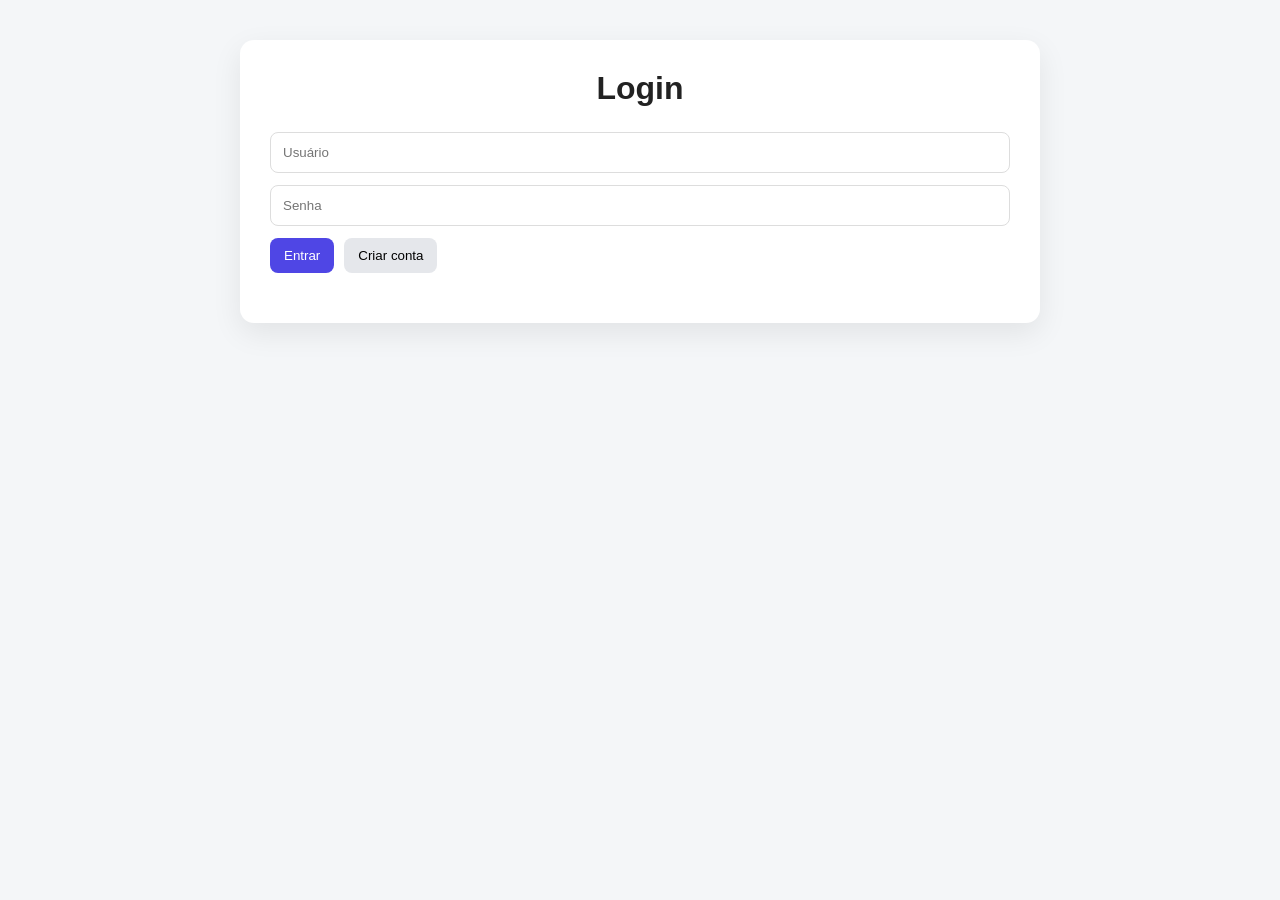
<file: frontend/index.html>
<!DOCTYPE html>
<html lang="pt-BR">
<head>
  <meta charset="UTF-8">
  <meta name="viewport" content="width=device-width, initial-scale=1.0">
  <title>Tarefas</title>

  <link rel="stylesheet" href="./style.css">
</head>
<body>

<div class="container">
  <h1>Lista de Tarefas</h1>
  
  <div class="exit">
    <a href="./logout.html">
    
      <button type="button" class="secondary">Sair</button>
    </a>
  </div>
  
  
  <form id="form">
    <input type="hidden" id="taskId">

    <input type="text" id="title" placeholder="Título" required>
    <input type="text" id="description" placeholder="Descrição" required>

    <div class="actions">
      <button type="submit" id="submitButton" class="primary">
        Adicionar
      </button>

      <button type="button" id="cancelButton" class="secondary" style="display:none;">
        Cancelar edição
      </button>
    </div>
  </form>
  <p id="message"></p>

  <div class="filters">
    <button class="secondary" onclick="filtrarTarefas('todas')">Todas</button>
    <button class="secondary" onclick="filtrarTarefas('concluidas')">Concluídas</button>
    <button class="secondary" onclick="filtrarTarefas('pendentes')">Pendentes</button>
  </div>

  <ul id="taskList"></ul>
</div>


<script src="./script.js"></script>
</body>
</html>
</file>
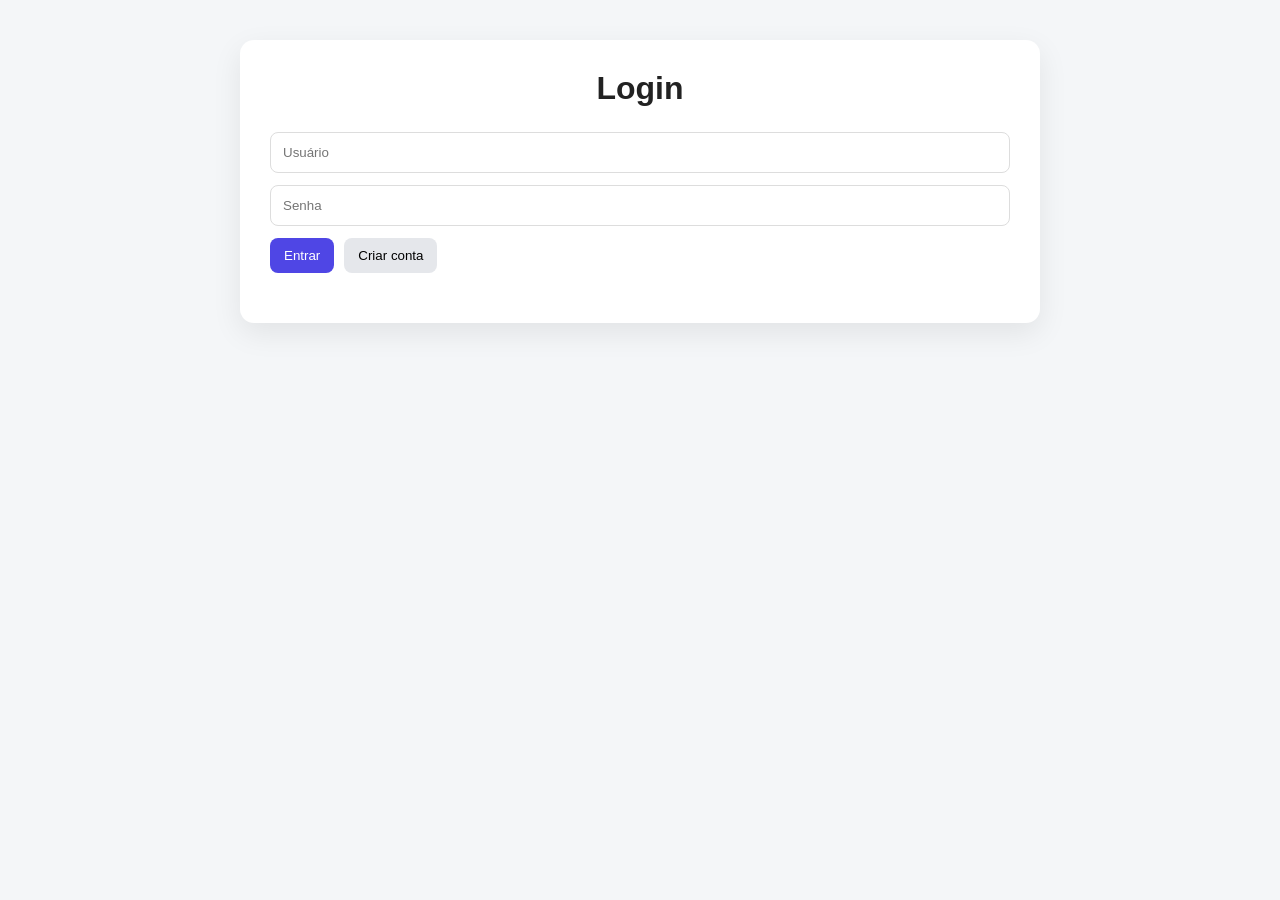
<file: frontend/login.html>
<!DOCTYPE html>
<html lang="pt-BR">
<head>
  <meta charset="UTF-8">
  <meta name="viewport" content="width=device-width, initial-scale=1.0">
  <title>Login - Tarefas</title>
  <link rel="stylesheet" href="./style.css">
</head>
<body>
  <div class="container">
    <h1>Login</h1>

    <form id="loginForm">
      <input type="text" id="username" placeholder="Usuário" required>
      <input type="password" id="password" placeholder="Senha" required>

      <div class="actions">
        <button type="submit" id="loginButton" class="primary">Entrar</button>
        <a href="./register.html">
          <button type="button" class="secondary">Criar conta</button>
        </a>
      </div>
    </form>

    <p id="message"></p>
  </div>

  <script src="./login.js"></script>
</body>
</html>
</file>
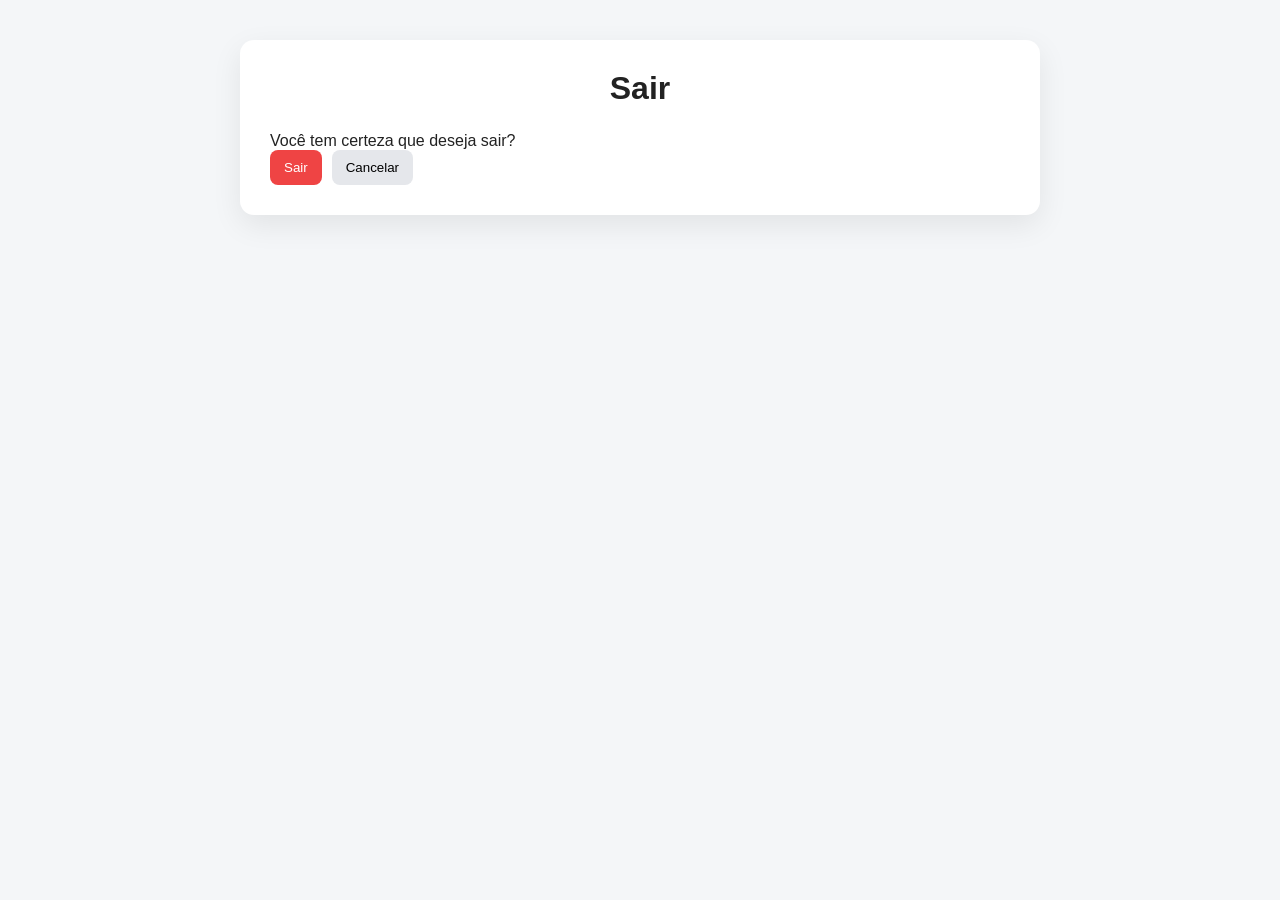
<file: frontend/logout.html>
<!DOCTYPE html>
<html lang="pt-BR">
<head>
  <meta charset="UTF-8">
  <meta name="viewport" content="width=device-width, initial-scale=1.0">
  <title>Sair - Tarefas</title>
  <link rel="stylesheet" href="./style.css">
</head>
<body>
  <div class="container">
    <h1>Sair</h1>

    <p>Você tem certeza que deseja sair?</p>

    <div class="actions">
      <button class="danger" id="confirmLogout">Sair</button>
      <a href="./index.html">
        <button type="button" class="secondary">Cancelar</button>
      </a>
    </div>
  </div>

  <script src="./logout.js"></script>
</body>
</html>
</file>
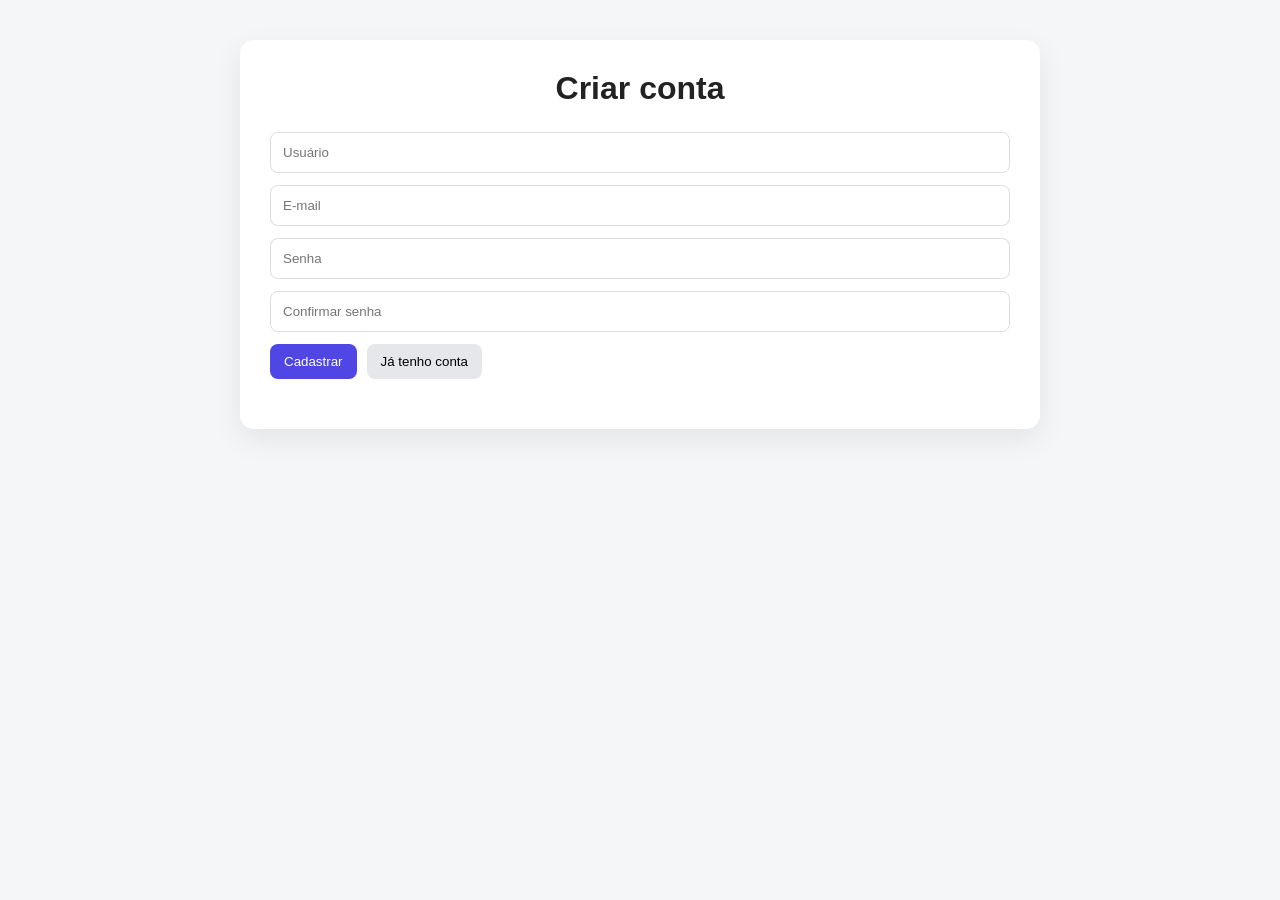
<file: frontend/register.html>
<!DOCTYPE html>
<html lang="pt-BR">
<head>
  <meta charset="UTF-8">
  <meta name="viewport" content="width=device-width, initial-scale=1.0">
  <title>Cadastro - Tarefas</title>
  <link rel="stylesheet" href="./style.css">
</head>
<body>
  <div class="container">
    <h1>Criar conta</h1>

    <form id="registerForm">
      <input type="text" id="username" placeholder="Usuário" required>
      <input type="email" id="email" placeholder="E-mail">
      <input type="password" id="password" placeholder="Senha" required>
      <input type="password" id="passwordConfirm" placeholder="Confirmar senha" required>

      <div class="actions">
        <button type="submit" id="registerButton" class="primary">Cadastrar</button>
        <a href="./login.html">
          <button type="button" class="secondary">Já tenho conta</button>
        </a>
      </div>
    </form>

    <p id="message"></p>
  </div>

  <script src="./register.js"></script>
</body>
</html>
</file>
<file: frontend/style.css>
* {
  margin: 0;
  padding: 0;
  box-sizing: border-box;
}

body {
  font-family: Arial, sans-serif;
  background: #f4f6f8;
  color: #222;
  padding: 40px 20px;
}

.container {
  max-width: 800px;
  margin: auto;
  background: white;
  padding: 30px;
  border-radius: 14px;
  box-shadow: 0 10px 30px rgba(0,0,0,0.08);
}

h1 {
  text-align: center;
  margin-bottom: 25px;
}

form {
  display: grid;
  gap: 12px;
  margin-bottom: 20px;
}

input {
  padding: 12px;
  border: 1px solid #ddd;
  border-radius: 8px;
}

input:focus {
  outline: none;
  border-color: #4f46e5;
}

.actions,
.filters,
.task-buttons {
  display: flex;
  gap: 10px;
  flex-wrap: wrap;
}

.filters {
  margin-bottom: 20px;
}

.exit {
  margin-bottom: 20px;
}

button {
  border: none;
  padding: 10px 14px;
  border-radius: 8px;
  cursor: pointer;
}

button:hover {
  opacity: 0.9;
}

.primary {
  background: #4f46e5;
  color: white;
}

.secondary {
  background: #e5e7eb;
}

.success {
  background: #10b981;
  color: white;
}

.danger {
  background: #ef4444;
  color: white;
}

ul {
  list-style: none;
}

li {
  background: #f9fafb;
  border: 1px solid #ececec;
  padding: 15px;
  border-radius: 10px;
  margin-bottom: 12px;
}

.task-top {
  margin-bottom: 10px;
  line-height: 1.5;
}

@media (max-width: 600px) {
  button {
    width: 100%;
  }

  .task-buttons {
    flex-direction: column;
  }
}

#message {
  display: none;
  margin-bottom: 15px;
  padding: 12px;
  border-radius: 8px;
  font-weight: bold;
}

#message.success {
  display: block;
  background: #dcfce7;
  color: #166534;
  border: 1px solid #86efac;
}

#message.error {
  display: block;
  background: #fee2e2;
  color: #991b1b;
  border: 1px solid #fca5a5;
}

#message.loading {
  display: block;
  background: #e0f2fe;
  color: #075985;
  border: 1px solid #7dd3fc;
}

button:disabled {
  opacity: 0.7;
  cursor: not-allowed;
}
</file>
